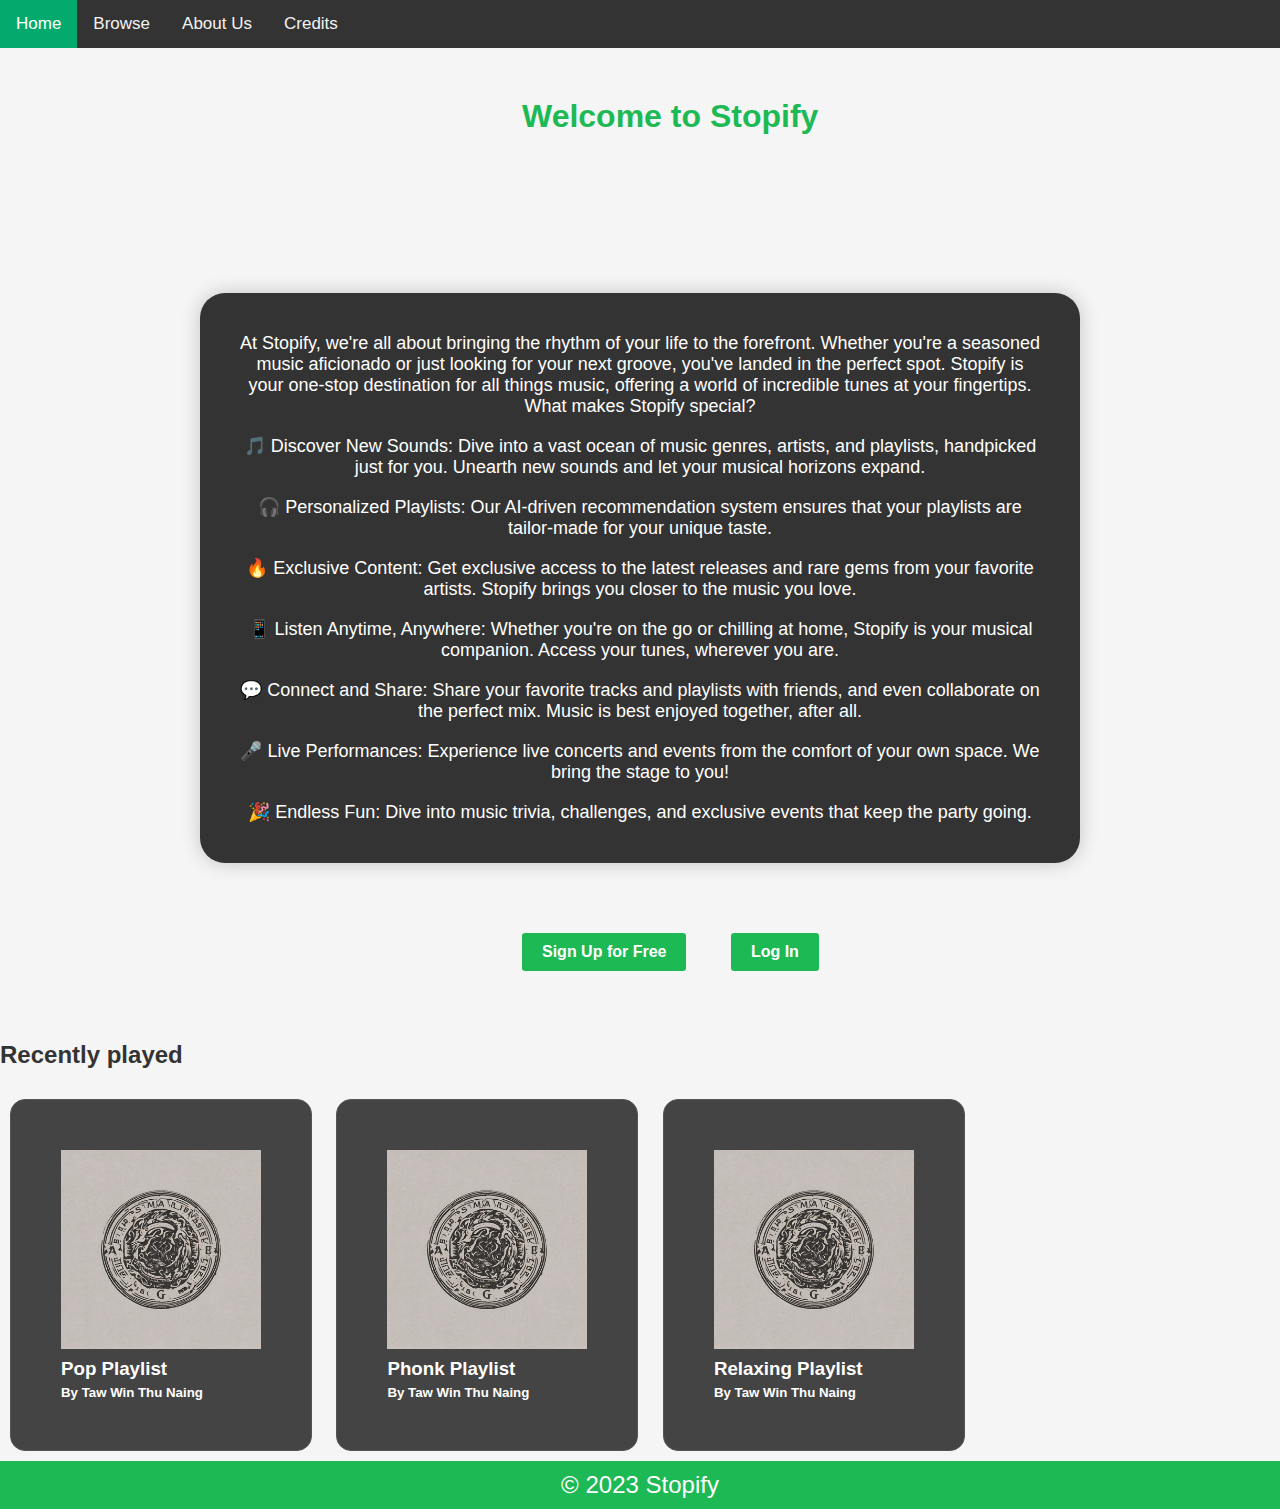
<file: index.html>
<!DOCTYPE html>
<html lang="en">
<head>
    <meta charset="UTF-8">
    <link rel="icon" type="image/png" href="img/Spotify_logo_without_text.svg.png">
    <meta name="viewport" content="width=device-width, initial-scale=1.0">
    <title>Spotify - Home</title>
    <link rel="stylesheet" type="text/css" href="Home.css">
    <link rel="icon" type="image/x-icon" href="Images/stopifylogo.png">
 
</head>
<body>
    <header>
        <nav class="topnav">
            <a class="active" href="index.html">Home</a>
            <a href="browse.html">Browse</a>
            <a href="aboutus.html">About Us</a>
            <a href="credits.html">Credits</a>
        </nav>
    </header>
    <main>
        <section class="welcome-section">
            <h1 class="Welcome-sign">Welcome to Stopify</h1>
            <br><br><br><br><br><br>
           
            <div class="about-container">
                <p>At Stopify, we're all about bringing the rhythm of your life to the forefront. Whether you're a seasoned music aficionado or just looking for your next groove, you've landed in the perfect spot. Stopify is your one-stop destination for all things music, offering a world of incredible tunes at your fingertips.</p>
                <p>What makes Stopify special?</p>
                <br>
                <p>🎵 Discover New Sounds: Dive into a vast ocean of music genres, artists, and playlists, handpicked just for you. Unearth new sounds and let your musical horizons expand.</p>
                <br>
                <p>🎧 Personalized Playlists: Our AI-driven recommendation system ensures that your playlists are tailor-made for your unique taste.</p>
                <br>
                <p>🔥 Exclusive Content: Get exclusive access to the latest releases and rare gems from your favorite artists. Stopify brings you closer to the music you love.</p>
                <br>
                <p>📱 Listen Anytime, Anywhere: Whether you're on the go or chilling at home, Stopify is your musical companion. Access your tunes, wherever you are.</p>
                <br>
                <p>💬 Connect and Share: Share your favorite tracks and playlists with friends, and even collaborate on the perfect mix. Music is best enjoyed together, after all.</p>
                <br>
                <p>🎤 Live Performances: Experience live concerts and events from the comfort of your own space. We bring the stage to you!</p>
                <br>
                <p>🎉 Endless Fun: Dive into music trivia, challenges, and exclusive events that keep the party going.</p>
            </div>
 
            <a href="#signup" class="btn-signup">Sign Up for Free</a>
            <a href="#login" class="btn-login">Log In</a>
        </section>
 
        <div class="playlist">
            <h2>Recently played</h2>
            <div class="playlist-item">
                <img src="Images/Playlist_pic.png" alt="Playlist 1">
                <h3 class="playlist">Pop Playlist</h3>
                <h5 class="playlist">By Taw Win Thu Naing</h5>
            </div>
            <div class="playlist-item">
                <img src="Images/Playlist_pic.png" alt="Playlist 2">
                <h3 class="playlist">Phonk Playlist</h3>
                <h5 class="playlist">By Taw Win Thu Naing</h5>
            </div>
            <div class="playlist-item">
                <img src="Images/Playlist_pic.png" alt="Playlist 3">
                <h3 class="playlist">Relaxing Playlist</h3>
                <h5 class="playlist">By Taw Win Thu Naing</h5>
            </div>
        </div>
    </main>
    <footer class="copyright">
        <p>&copy; 2023 Stopify</p>
    </footer>
</body>
</html>
</file>
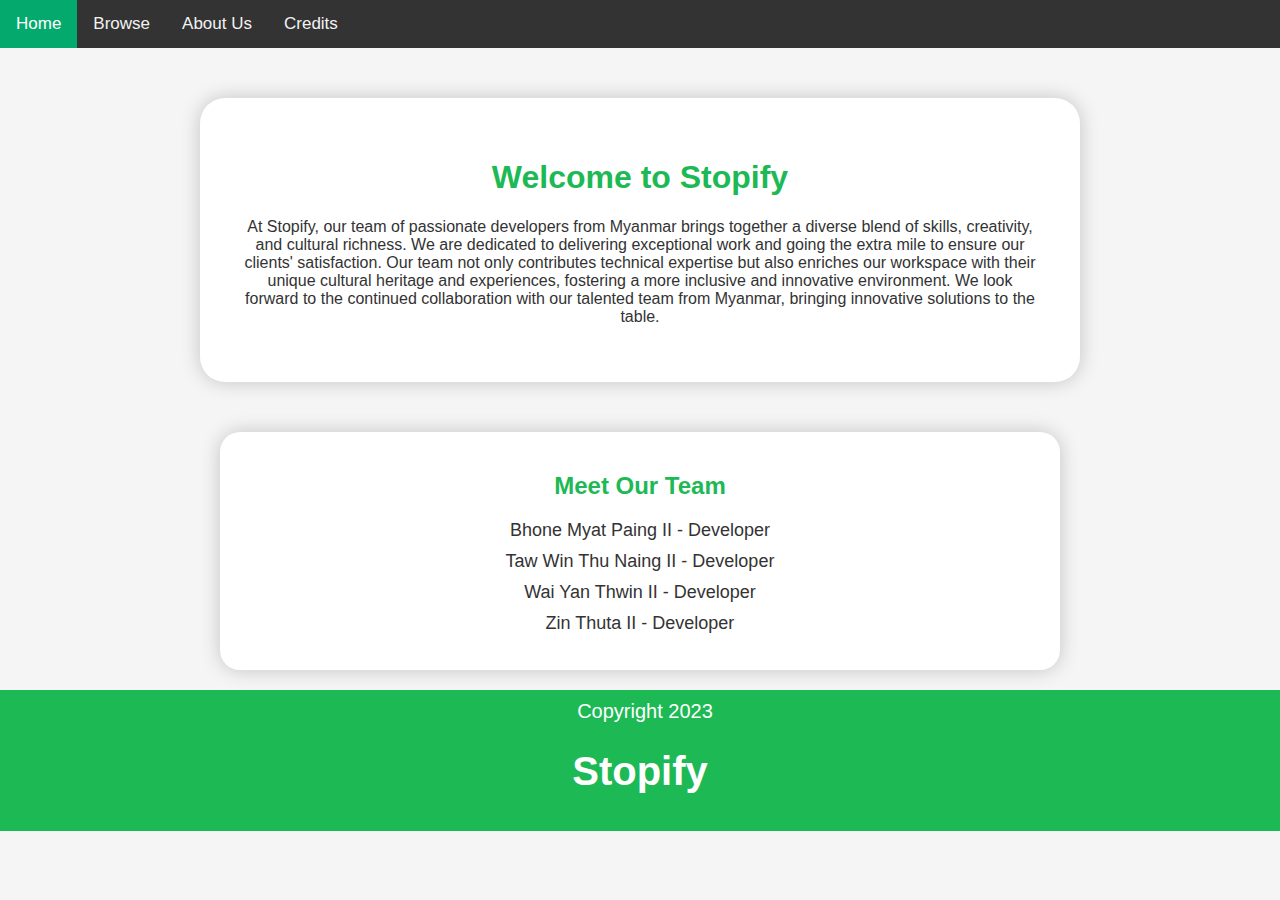
<file: aboutus.html>
<!DOCTYPE html>
<html>
<head>
    <meta name="viewport" content="width=device-width, initial-scale=1">
    <link rel="icon" type="image/png" href="img/Spotify_logo_without_text.svg.png">
    <link rel="stylesheet" type="text/css" href="AboutUs.css">
    <link rel="stylesheet" href="https://cdnjs.cloudflare.com/ajax/libs/font-awesome/6.0.0-beta3/css/all.min.css">
    <title>Stopify - About Us</title>
    <link rel="icon" type="image/x-icon" href="Images/stopifylogo.png">

</head>
<body>

<nav class="topnav">
    <a class="active" href="index.html">Home</a>
    <a href="Browse.html">Browse</a>
    <a href="aboutus.html">About Us</a>
    <a href="credits.html">Credits</a>
</nav>

<div class="about-container">
    <h1>Welcome to Stopify</h1>
    <p>At Stopify, our team of passionate developers from Myanmar brings together a diverse blend of skills, creativity, and cultural richness. We are dedicated to delivering exceptional work and going the extra mile to ensure our clients' satisfaction. Our team not only contributes technical expertise but also enriches our workspace with their unique cultural heritage and experiences, fostering a more inclusive and innovative environment. We look forward to the continued collaboration with our talented team from Myanmar, bringing innovative solutions to the table.</p>
</div>

<div class="members-box">
    <h2>Meet Our Team</h2>
    <ul>
        <li>Bhone Myat Paing II - Developer</li>
        <li>Taw Win Thu Naing II - Developer</li>
        <li>Wai Yan Thwin II - Developer</li>
        <li>Zin Thuta II - Developer</li>
    </ul>
</div>

<footer class="copyright">
    <i class="copyright"></i> Copyright 2023 <h1>Stopify</h1>
</footer>

</body>
</html>
</file>
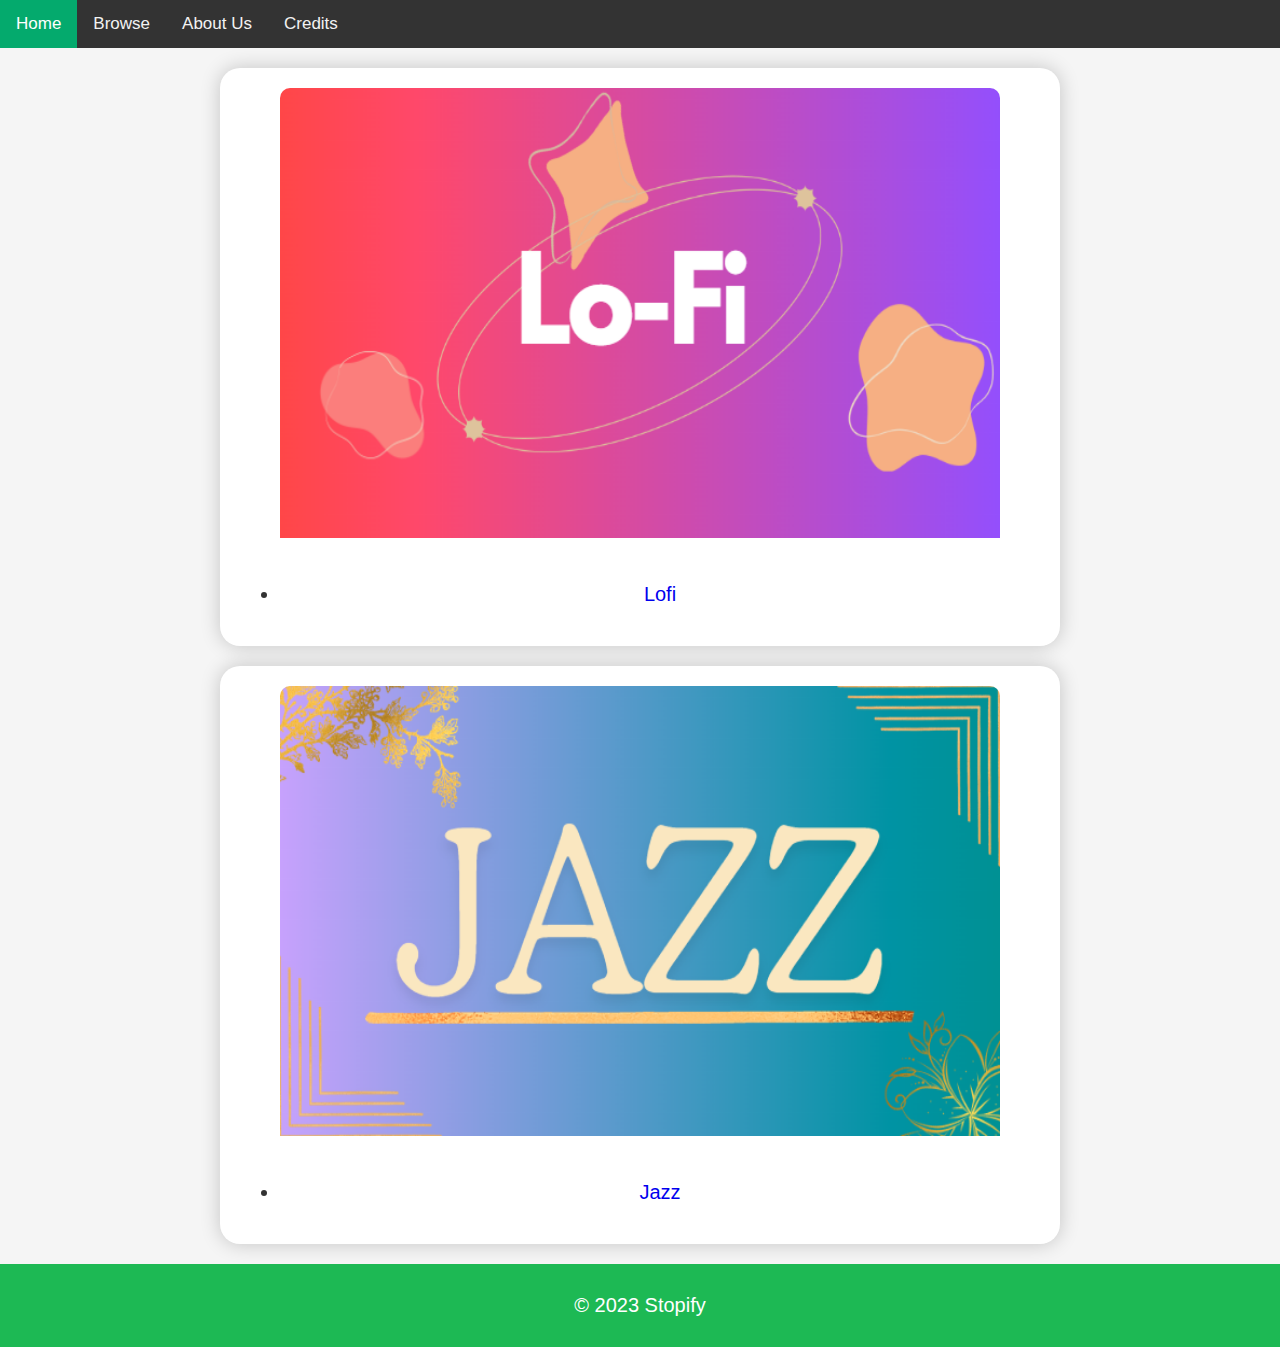
<file: Browse.html>
<!DOCTYPE html>
<html lang="en">
<head>
    <meta charset="UTF-8">
    <meta name="viewport" content="width=device-width, initial-scale=1.0">
    <title>Playlists</title>
    <link rel="stylesheet" href="Browse.css">
    <link rel="icon" type="image/x-icon" href="Images/stopifylogo.png">

</head>
<body>
    <div class="topnav">
        <a class="active" href="index.html">Home</a>
        <a href="#browse">Browse</a>
        <a href="aboutus.html">About Us</a>
        <a href="credits.html">Credits</a>
    </div>
        <div class="Lofi">
            <img src="Images/lo-fi.png" alt="image">
            <ul>
                <li><a href="Lofi.html">Lofi</a></li>
            </ul>
        </div>
        <div class="Jazz">
            <img src="Images/jazz.png" alt="image">
            <ul>
                <li><a href="Jazz.html">Jazz</a></li>
            </ul>
        </div>
        <footer class="copyright">
            <p>&copy; 2023 Stopify</p>
        </footer>
</body>
</html>
</file>
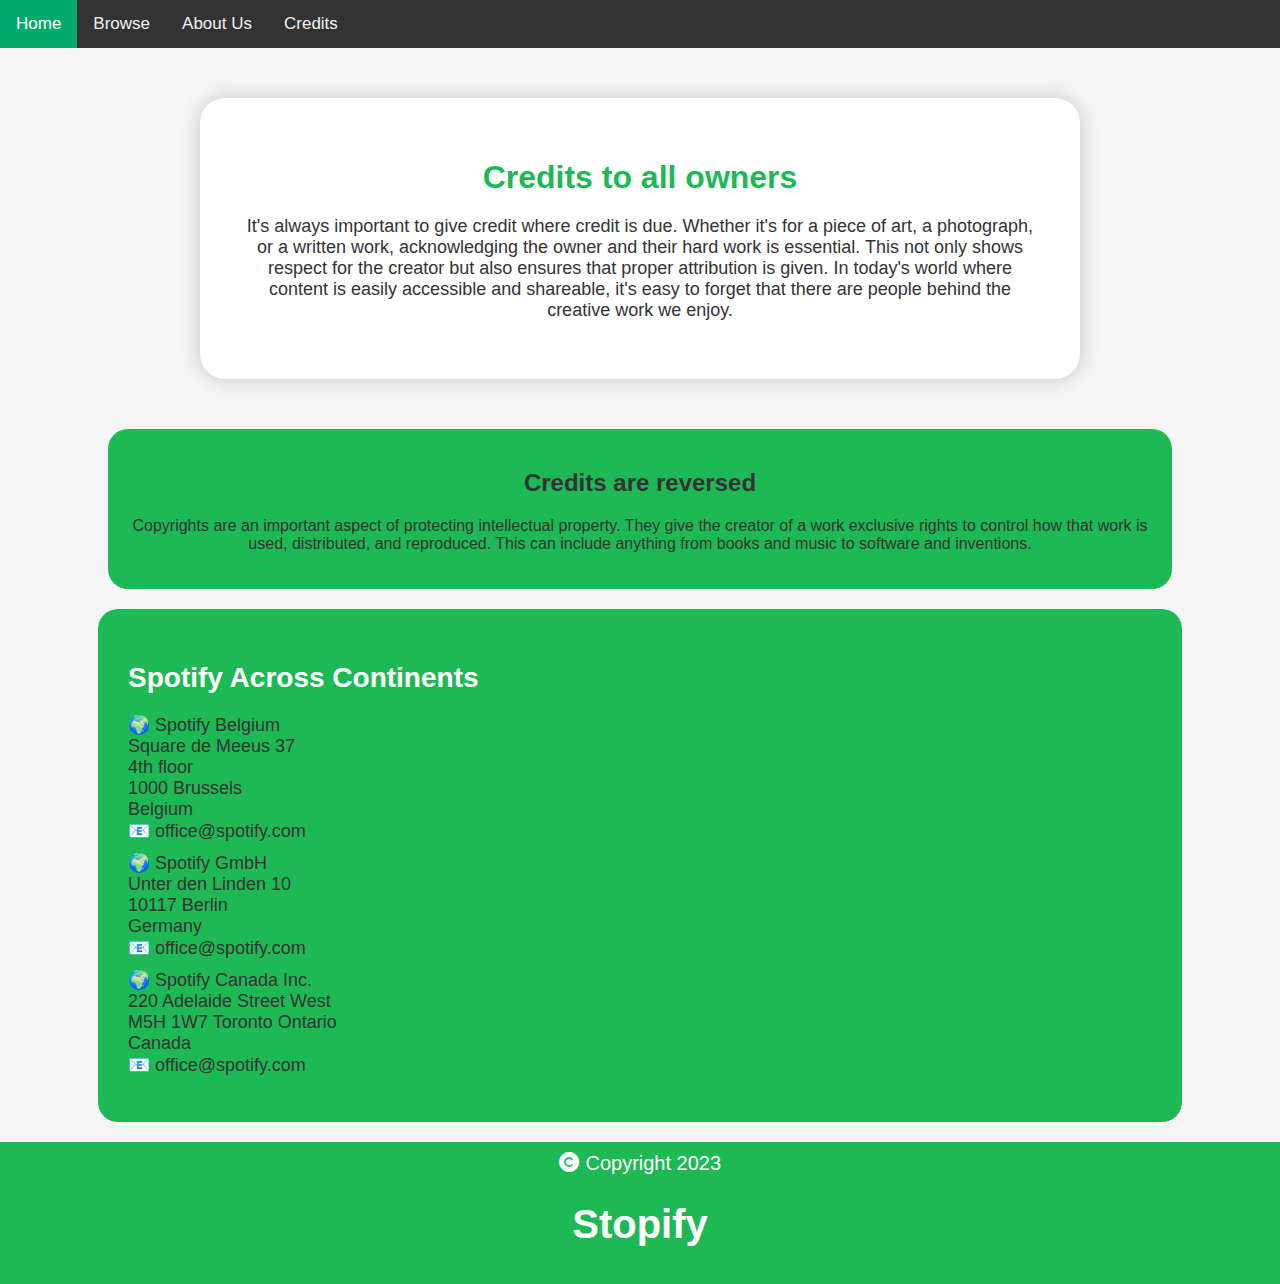
<file: Credits.html>
<!DOCTYPE html>
<html>

<head>
    <meta name="viewport" content="width=device-width, initial-scale=1">
    <link rel="icon" type="image/png" href="img/Spotify_logo_without_text.svg.png">
    <link rel="stylesheet" type="text/css" href="Credits.css">
    <link rel="stylesheet" href="https://cdnjs.cloudflare.com/ajax/libs/font-awesome/6.0.0-beta3/css/all.min.css">
    <title>Stopify - Credits</title>
    <link rel="icon" type="image/x-icon" href="Images/stopifylogo.png">

</head>

<body>

<div class="topnav">
    <a class="active" href="index.html">Home</a>
    <a href="Browse.html">Browse</a>
    <a href="AboutUs.html">About Us</a>
    <a href="Credits.html">Credits</a>
</div>

<div class="about-container">
    <h1>Credits to all owners</h1>
    <p>It's always important to give credit where credit is due. Whether it's for a piece of art, a photograph, or a written work, acknowledging the owner and their hard work is essential. This not only shows respect for the creator but also ensures that proper attribution is given. In today's world where content is easily accessible and shareable, it's easy to forget that there are people behind the creative work we enjoy.</p>
</div>

<div class="credits">
    <h2>Credits are reversed</h2>
    <p>Copyrights are an important aspect of protecting intellectual property. They give the creator of a work exclusive rights to control how that work is used, distributed, and reproduced. This can include anything from books and music to software and inventions.</p>
</div>

<div class="spotify-offices">
    <h2>Spotify Across Continents</h2>
    <ul>
        <li>🌍 Spotify Belgium<br> Square de Meeus 37<br> 4th floor<br> 1000 Brussels<br> Belgium<br> 📧 office@spotify.com</li>
        <li>🌍 Spotify GmbH<br> Unter den Linden 10<br> 10117 Berlin<br> Germany<br> 📧 office@spotify.com</li>
        <li>🌍 Spotify Canada Inc.<br> 220 Adelaide Street West<br> M5H 1W7 Toronto Ontario<br> Canada<br> 📧 office@spotify.com</li>
    </ul>
</div>

<footer class="copyright">
    <i class="fas fa-copyright"></i> Copyright 2023 <h1>Stopify</h1>
</footer>

</body>

</html>
</file>
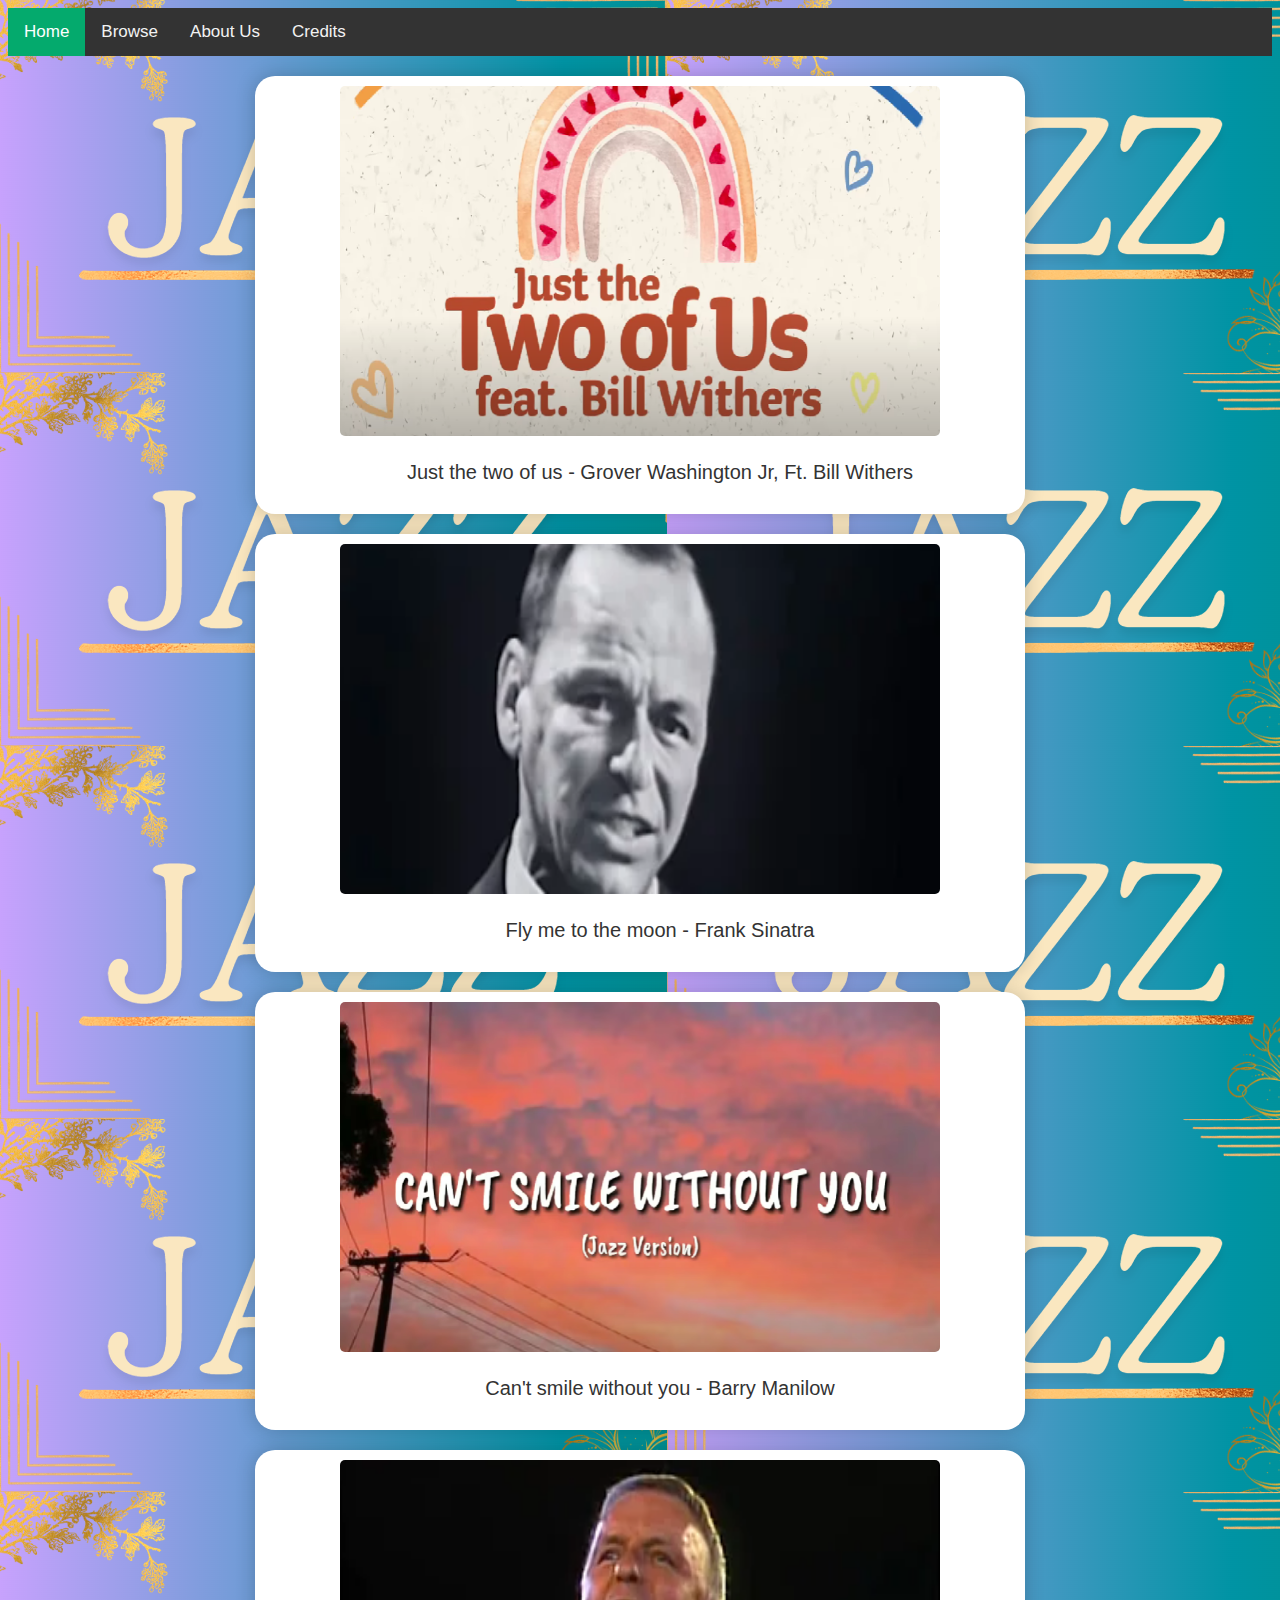
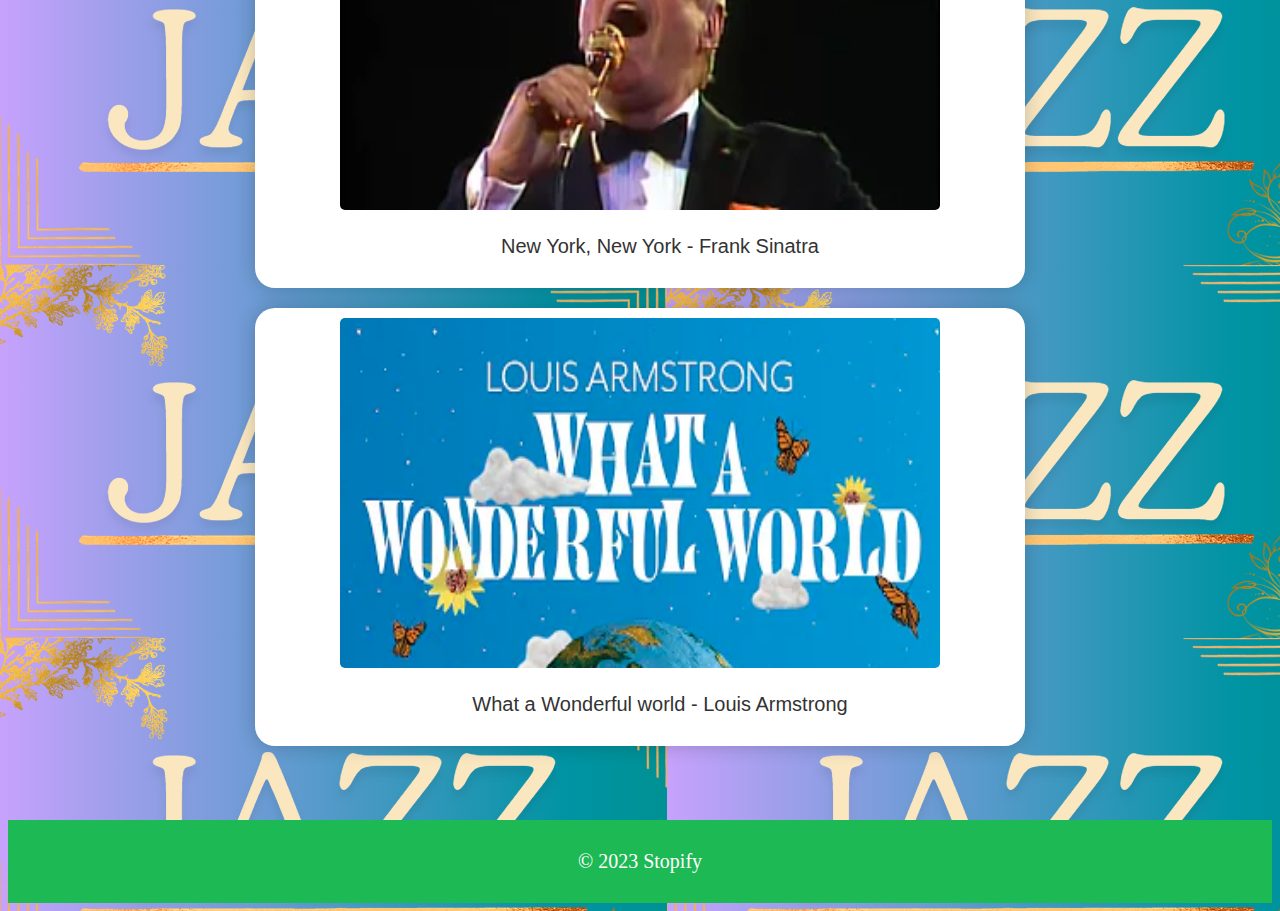
<file: Jazz.html>
<!DOCTYPE html>
<html lang="en">
<head>
    <meta charset="UTF-8">
    <meta name="viewport" content="width=device-width, initial-scale=1.0">
    <link rel="stylesheet" href="Jazz.css">
    <title>Jazz</title>
    <link rel="icon" type="image/x-icon" href="Images/stopifylogo.png">
 
</head>
<body>
    <nav class="topnav">
        <a class="active" href="index.html">Home</a>
        <a href="browse.html">Browse</a>
        <a href="aboutus.html">About Us</a>
        <a href="credits.html">Credits</a>
    </nav>
    <div class="Song1">
        <img src="Images/just_the_two_of_us.png" alt="image">
        <ul>
            <li><a href="https://www.youtube.com/watch?v=v8oqbWrP1QY">Just the two of us - Grover Washington Jr, Ft. Bill Withers</a></li>
        </ul>
    </div>
    <div class="Song2">
        <img src="Images/fly_me_to_the_moon.png" alt="image">
        <ul>
            <li><a href="https://www.youtube.com/watch?v=Y2rDb4Ur2dw">Fly me to the moon - Frank Sinatra</a></li>
        </ul>
    </div>
    <div class="Song3">
        <img src="Images/cant_smile_without_you.png" alt="image">
        <ul>
            <li><a href="https://www.youtube.com/watch?v=pAX2GWfmmic">Can't smile without you - Barry Manilow</a></li>
        </ul>
    </div>
    <div class="Song4">
        <img src="Images/new_york.png" alt="image">
        <ul>
            <li><a href="https://www.youtube.com/watch?v=TK0Vdb1RUCk">New York, New York - Frank Sinatra</a></li>
        </ul>
    </div>
    <div class="Song5">
        <img src="Images/what_a_wonderful_world.png" alt="image">
        <ul>
            <li><a href="https://www.youtube.com/watch?v=rBrd_3VMC3c">What a Wonderful world - Louis Armstrong</a></li>
        </ul>
    </div>
    <br><br><br>
    <footer class="copyright">
        <p>&copy; 2023 Stopify</p>
    </footer>
</body>
</html>
</file>
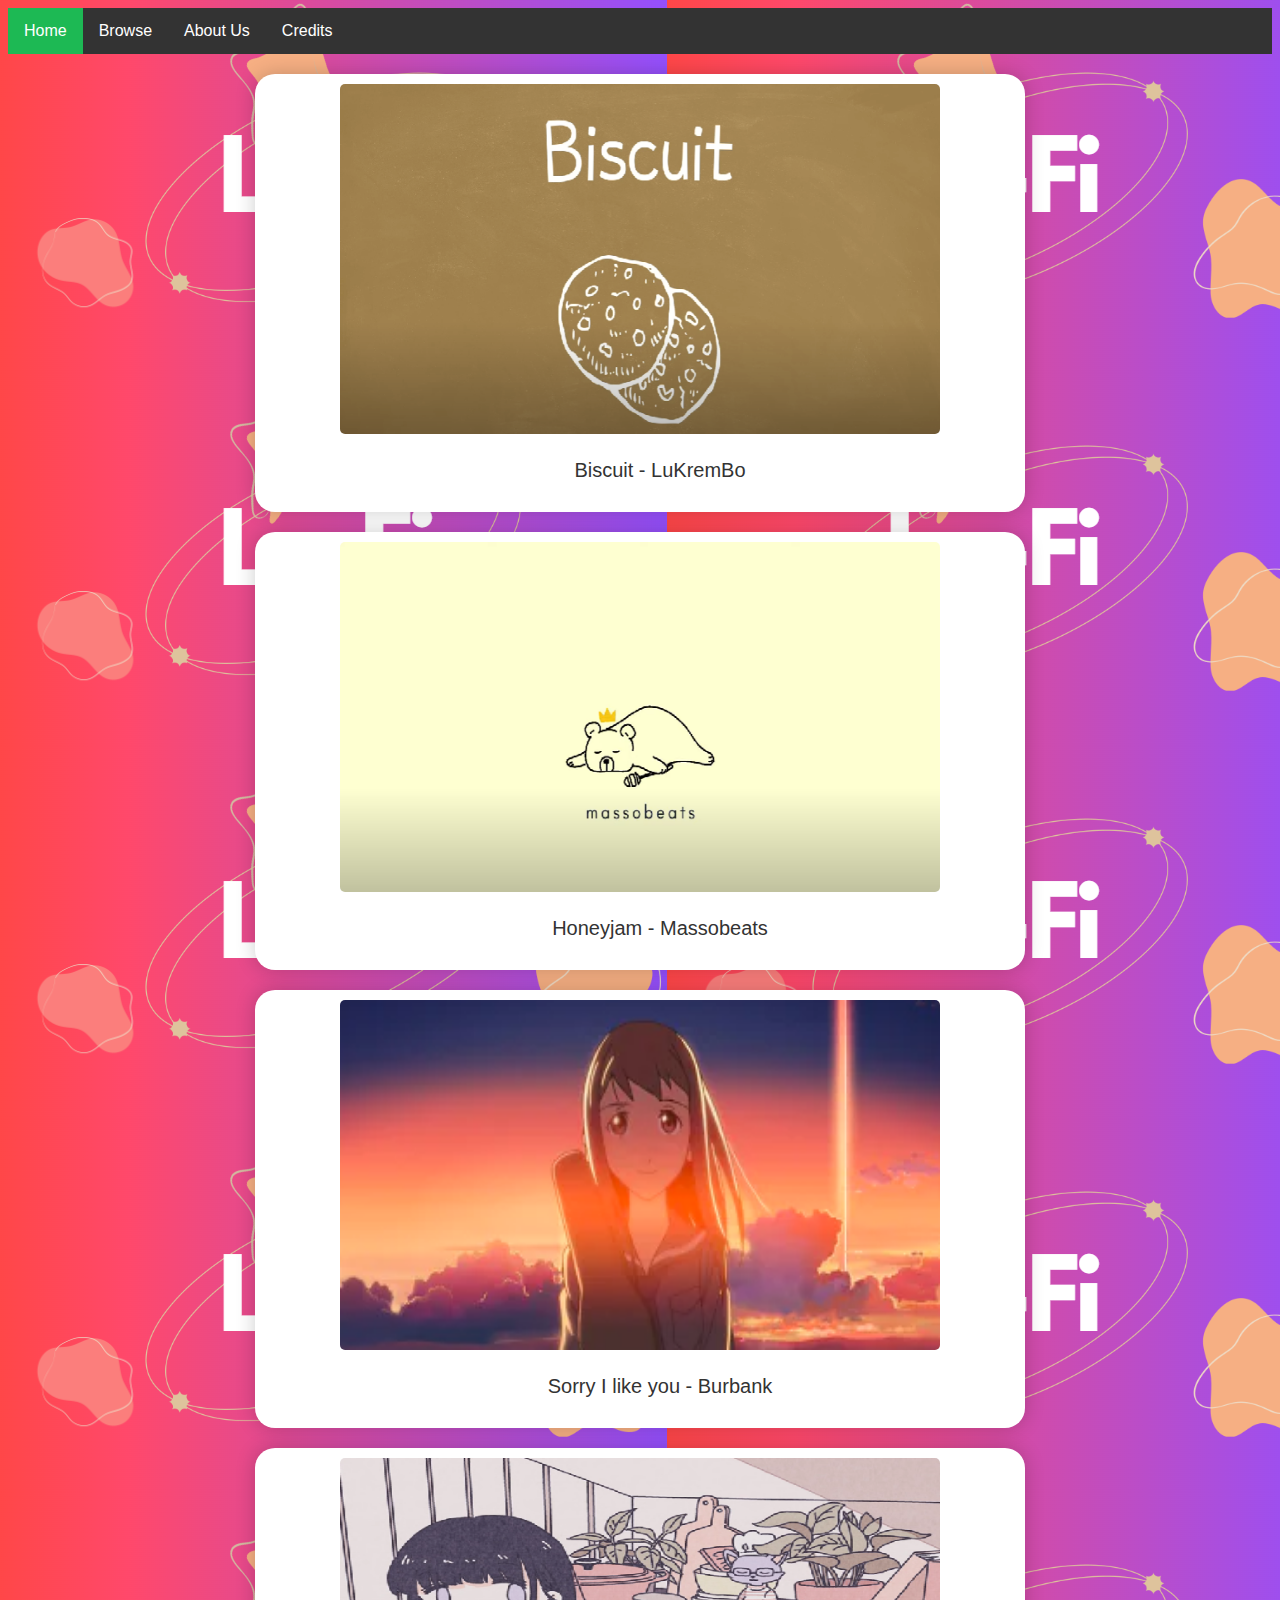
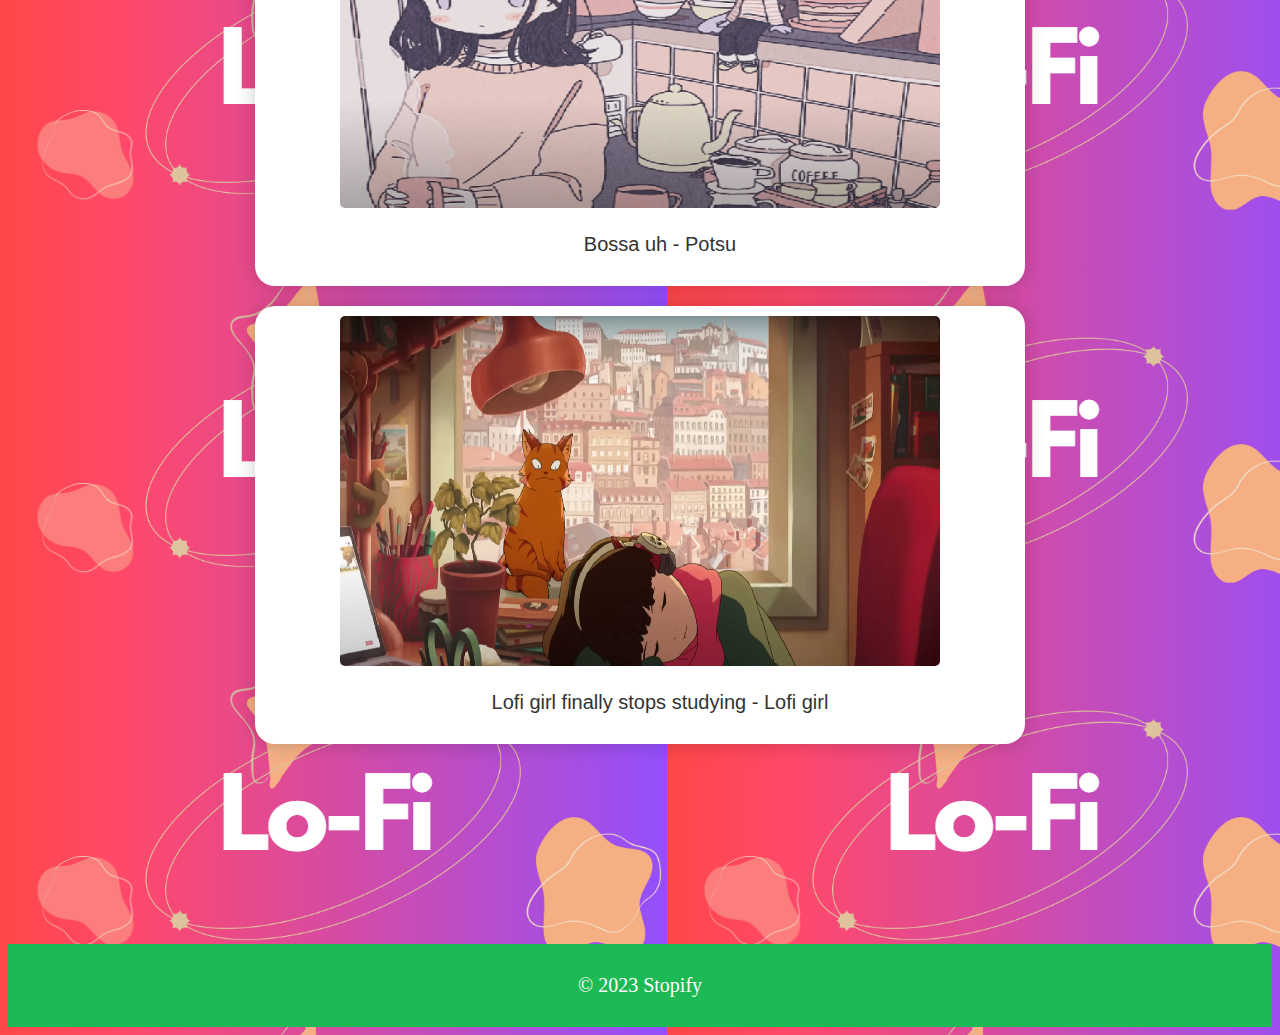
<file: Lofi.html>
<!DOCTYPE html>
<html lang="en">
<head>
    <meta charset="UTF-8">
    <meta name="viewport" content="width=device-width, initial-scale=1.0">
    <link rel="stylesheet" href="Lofi.css">
    <title>Lofi</title>
    <link rel="icon" type="image/x-icon" href="Images/stopifylogo.png">

</head>
<body>
    <div class="topnav">
        <a class="active" href="index.html">Home</a>
        <a href="Browse.html">Browse</a>
        <a href="AboutUs.html">About Us</a>
        <a href="Credits.html">Credits</a>
    </div>
    <div class="Song1">
        <img src="Images/biscuit.png" alt="image">
        <ul>
            <li><a href="https://www.youtube.com/watch?v=EtZ2m2Zm3vY">Biscuit - LuKremBo</a></li>
        </ul>
    </div>
    <div class="Song2">
        <img src="Images/honeyjam.png" alt="image">
        <ul>
            <li><a href="https://www.youtube.com/watch?v=HGMQbVfYVmI">Honeyjam - Massobeats</a></li>
        </ul>
    </div>
    <div class="Song3">
        <img src="Images/sorry_i_like_you.png" alt="image">
        <ul>
            <li><a href="https://www.youtube.com/watch?v=GgVcgbtHY9k">Sorry I like you - Burbank</a></li>
        </ul>
    </div>
    <div class="Song4">
        <img src="Images/bossa_uh.png" alt="image">
        <ul>
            <li><a href="https://www.youtube.com/watch?v=FSnuF1FPSIU">Bossa uh - Potsu</a></li>
        </ul>
    </div>
    <div class="Song5">
        <img src="Images/Lofigirl.png" alt="image">
        <ul>
            <li><a href="https://www.youtube.com/watch?v=uHxgR7GzRNY">Lofi girl finally stops studying - Lofi girl</a></li>
        </ul>
    </div>
    <br><br><br><br><br><br><br><br><br><br>
    <footer class="copyright">
        <p>&copy; 2023 Stopify</p>
    </footer>
</body>
</html>
</file>
<file: Home.css>
body, h1, p {
  margin: 0;
  padding: 0;
}

body {
  color: #fff;
  font-family: 'Arial', sans-serif;
  
}

.topnav {
  background-color: #333;
  overflow: hidden;
}

.topnav a {
  float: left;
  display: block;
  color: #fff;
  text-align: center;
  padding: 14px 16px;
  text-decoration: none;
  transition: background-color 0.3s;
}

.topnav a.active {
  background-color: #1DB954;
}

.main {
  text-align: center;
  margin: 20% auto;
}

.welcome-section {
  padding: 50px;
}

h1 {
  font-size: 2em;
  color: #1DB954;
}

p {
  font-size: 1.2em;
  color: white; /* Update paragraph color */
}

.btn-signup, .btn-login {
  display: inline-block;
  margin-top: 20px;
  padding: 10px 20px;
  background-color: #1DB954;
  color: #fff;
  text-decoration: none;
  border: none;
  border-radius: 3px;
  font-weight: bold;
  cursor: pointer;
}

.btn-signup:hover, .btn-login:hover {
  background-color: #1DB954;
}

@media (max-width: 768px) {
  .topnav {
      display: block;
      text-align: center;
  }
  .topnav a {
      float: none;
  }
}

.Welcome-sign {
  padding-left: 40%;
  color: #1DB954; /* Change color for Welcome-sign */
}

.btn-login {
  margin-left: 40px;
}

.btn-signup {
  margin-left: 40%;
}

.about-container {
  background-color: #333;
  padding: 40px;
  border-radius: 25px;
  margin: 50px auto;
  max-width: 800px;
  box-shadow: 0px 0px 20px rgba(0, 0, 0, 0.2);
  text-align: center;
}

.about-container h1 {
  color: #1DB954; /* Change heading color */
  font-size: 32px;
  margin-bottom: 20px;
}

.about-container p {
  color: white; /* Update paragraph color */
  font-size: 18px;
}

.playlist-item {
  display: inline-block;
  margin: 10px;
  padding: 50px;
  background-color: #444; /* Change background color */
  border: 1px solid #555; /* Update border color */
  color: #fff; /* Update text color */
  border-radius: 15px; /* Add some border-radius for a creative touch */
}

.playlist-item h3 {
  margin: 5px 0;
}

.playlist-item img {
  max-width: 200px;
  height: auto;
}

.playlist {
  margin: 0 auto;
}
.copyright {
  text-align: center;
  background-color: #1DB954;
  color: #fff;
  padding: 10px 5px;
  font-size: 20px;
  font-family: 'Arial',sans-serif;

}body {
  margin: 0;
  font-family: "Arial", sans-serif;
  background-color: #f5f5f5;
  color: #333;
}

.topnav {
  overflow: hidden;
  background-color: #333;
  position: sticky;
  top: 0;
  z-index: 100;
}

.topnav a {
  float: left;
  color: #f2f2f2;
  text-align: center;
  padding: 14px 16px;
  text-decoration: none;
  font-size: 17px;
  transition: background-color 0.3s;
}

.topnav a:hover {
  background-color: #15923D;
  color: #fff;
}

.topnav a.active {
  background-color: #04AA6D;
}
</file>
<file: AboutUs.css>
body {
    margin: 0;
    font-family: "Arial", sans-serif;
    background-color: #f5f5f5;
    color: #333;
  }
  
  .topnav {
    overflow: hidden;
    background-color: #333;
    position: sticky;
    top: 0;
    z-index: 100;
  }
  
  .topnav a {
    float: left;
    color: #f2f2f2;
    text-align: center;
    padding: 14px 16px;
    text-decoration: none;
    font-size: 17px;
    transition: background-color 0.3s;
  }
  
  .topnav a:hover {
    background-color: #15923D;
    color: #fff;
  }
  
  .topnav a.active {
    background-color: #04AA6D;
  }
  
  .about-container {
    background-color: #fff;
    padding: 40px;
    border-radius: 25px;
    margin: 50px auto;
    max-width: 800px;
    box-shadow: 0px 0px 20px rgba(0, 0, 0, 0.2);
    text-align: center;
  }
  
  .about-container h1 {
    color: #1DB954;
  }
  
  .members-box {
    background-color: #fff;
    padding: 20px;
    border-radius: 20px;
    margin: 20px auto;
    max-width: 800px;
    box-shadow: 0px 0px 20px rgba(0, 0, 0, 0.2);
    text-align: center;
  }
  
  .members-box h2 {
    color: #1DB954;
  }
  
  .members-box ul {
    list-style-type: none;
    padding: 0;
  }
  
  .members-box li {
    font-size: 18px;
    margin: 10px 0;
    color: #333;
  }
  
  .copyright {
    text-align: center;
    background-color: #333;
    color: #fff;
    padding: 10px 0;
    font-size: 16px;
  }
  .copyright {
    text-align: center;
    background-color: #1DB954;
    color: #fff;
    padding: 10px 5px;
    font-size: 20px;
  }
</file>
<file: Browse.css>
div {
    background-color: lightgray;
}
.topnav {
    overflow: hidden;
    background-color: #333;
  }

  .topnav a {
    float: left;
    color: #f2f2f2;
    text-align: center;
    padding: 14px 16px;
    text-decoration: none;
    font-size: 17px;
    font-family: 'Arial',sans-serif;
  }

  .topnav a:hover {
    background-color: #ddd;
    color: black;
  }

  .topnav a.active {
    background-color: #04AA6D;
    color: white;
  }
  table, th, tr, .playlist-title, .playlist-div {
    background-color: lightgray;
    border-radius: 3px;
    width: 500px;
    margin: auto;
  }
  img   {
    width: 110px;
    height: 105px;
    padding-bottom: 20px;
    border-radius: 5px;
  }
  .Playlist   {
    margin-top: 10px;
    padding: 25px;
  }
  .Jazz, .Lofi    {
    background-color: #fff;
    padding: 20px;
    border-radius: 20px;
    margin: 20px auto;
    max-width: 800px;
    box-shadow: 0px 0px 20px rgba(0, 0, 0, 0.2);
    text-align: center;
    list-style-type: none;
    font-size: 20px;
  }
  a {
    text-decoration: none;
    font-family: 'Arial',sans-serif;
  }
  img {
    width: 90%;
    height: 450px;
    border-radius: 10px;
  }
  .copyright {
    text-align: center;
    background-color: #1DB954;
    color: #fff;
    padding: 10px 5px;
    font-size: 20px;
  }
  body {
    margin: 0;
    font-family: "Arial", sans-serif;
    background-color: #f5f5f5;
    color: #333;
  }
  
  .topnav {
    overflow: hidden;
    background-color: #333;
    position: sticky;
    top: 0;
    z-index: 100;
  }
  
  .topnav a {
    float: left;
    color: #f2f2f2;
    text-align: center;
    padding: 14px 16px;
    text-decoration: none;
    font-size: 17px;
    transition: background-color 0.3s;
  }
  
  .topnav a:hover {
    background-color: #15923D;
    color: #fff;
  }
  
  .topnav a.active {
    background-color: #04AA6D;
  }
</file>
<file: Credits.css>
body {
    margin: 0;
    font-family: "Arial", sans-serif;
    background-color: #f5f5f5;
    color: #333;
  }
  
  .topnav {
    overflow: hidden;
    background-color: #333;
    position: sticky;
    top: 0;
    z-index: 100;
  }
  
  .topnav a {
    float: left;
    color: #f2f2f2;
    text-align: center;
    padding: 14px 16px;
    text-decoration: none;
    font-size: 17px;
    transition: background-color 0.3s;
  }
  
  .topnav a:hover {
    background-color: #15923D;
    color: #fff;
  }
  
  .topnav a.active {
    background-color: #04AA6D;
  }
  
  .about-container {
    background-color: #fff;
    padding: 40px;
    border-radius: 25px;
    margin: 50px auto;
    max-width: 800px;
    box-shadow: 0px 0px 20px rgba(0, 0, 0, 0.2);
    text-align: center;
  }
  
  .about-container h1 {
    color: #1DB954;
    font-size: 32px;
    margin-bottom: 20px;
  }
  
  .about-container p {
    color: #333;
    font-size: 18px;
  }
  
  .credits {
    background-color: #1DB954;
    padding: 20px;
    border-radius: 20px;
    margin: 20px auto;
    width: 80%;
    text-align: center;
  }
  
  .Credits h2 {
    color: white;
    font-size: 28px;
    margin-bottom: 20px;
  }
  
  .Credits p {
    color: #333;
    font-size: 18px;
  }
  
  .spotify-offices {
    background-color: #1DB954;
    padding: 30px;
    border-radius: 20px;
    margin: 20px auto;
    width: 80%;
  }
  
  .spotify-offices h2 {
    color: white;
    font-size: 28px;
    margin-bottom: 20px;
  }
  
  .spotify-offices ul {
    list-style-type: none;
    padding: 0;
  }
  
  .spotify-offices li {
    color: #333;
    font-size: 18px;
    margin-bottom: 10px;
  }
  
  .spotify-offices li:last-child {
    margin-bottom: 0;
  }
  
  .copyright {
    background-color: #333;
    color: white;
    text-align: center;
    font-size: 18px;
    padding: 15px 0;
  }
  .copyright {
    text-align: center;
    background-color: #1DB954;
    color: #fff;
    padding: 10px 5px;
    font-size: 20px;
  }
</file>
<file: Jazz.css>
body  {
    background-image: url(Images/jazz.png);
  }
  div {
      background-color: lightgray;
  }
  .topnav {
      overflow: hidden;
      background-color: #333;
    }

    .topnav a {
      float: left;
      color: #f2f2f2;
      text-align: center;
      padding: 14px 16px;
      text-decoration: none;
      font-size: 17px;
    }

    .topnav a:hover {
      background-color: #ddd;
      color: black;
    }

    .topnav a.active {
      background-color: #04AA6D;
      color: white;
    }
    .Song1, .Song2, .Song3, .Song4, .Song5    {
      background-color: #fff;
      padding: 10px;
      border-radius: 20px;
      margin: 20px auto;
      max-width: 750px;
      box-shadow: 0px 0px 20px rgba(0, 0, 0, 0.2);
      text-align: center;
      list-style-type: none;
      font-size: 20px;
    }
    a {
      text-decoration: none;
      font-family: 'Arial', sans-serif;
      color: #333;
    }
    img {
      width: 80%;
      height: 350px;
      border-radius: 5px;
    }
    .copyright {
      text-align: center;
      background-color: #1DB954;
      color: #fff;
      padding: 10px 5px;
      font-size: 20px;
    }
    li, ul  {
      list-style-type: none;
    }
    .copyright {
      text-align: center;
      background-color: #1DB954;
      color: white;
      padding: 10px 5px;
      font-size: 20px;
    }
</file>
<file: Lofi.css>
body  {
    background-image: url(Images/lo-fi.png);
  }
  div {
      background-color: lightgray;
  }
  .topnav {
    background-color: #333;
    overflow: hidden;
  }
  
  .topnav {
    background-color: #333;
    overflow: hidden;
  }
  
  .topnav a {
    float: left;
    display: block;
    color: #fff;
    text-align: center;
    padding: 14px 16px;
    text-decoration: none;
    transition: background-color 0.3s;
  }
  
  .topnav a.active {
    background-color: #1DB954;
  }
    .Song1, .Song2, .Song3, .Song4, .Song5    {
      background-color: #fff;
      padding: 10px;
      border-radius: 20px;
      margin: 20px auto;
      max-width: 750px;
      box-shadow: 0px 0px 20px rgba(0, 0, 0, 0.2);
      text-align: center;
      list-style-type: none;
      font-size: 20px;
    }
    a {
      text-decoration: none;
      font-family: 'Arial', sans-serif;
      color: #333;
    }
    img {
      width: 80%;
      height: 350px;
      border-radius: 5px;
    }
    .copyright {
      text-align: center;
      background-color: #1DB954;
      color: #fff;
      padding: 10px 5px;
      font-size: 20px;
    }
    li, ul  {
      list-style-type: none;
    }
    .topnav {
  background-color: #333;
  overflow: hidden;
}

.topnav a {
  float: left;
  display: block;
  color: #fff;
  text-align: center;
  padding: 14px 16px;
  text-decoration: none;
  transition: background-color 0.3s;
}

.topnav a.active {
  background-color: #1DB954;
}
</file>
